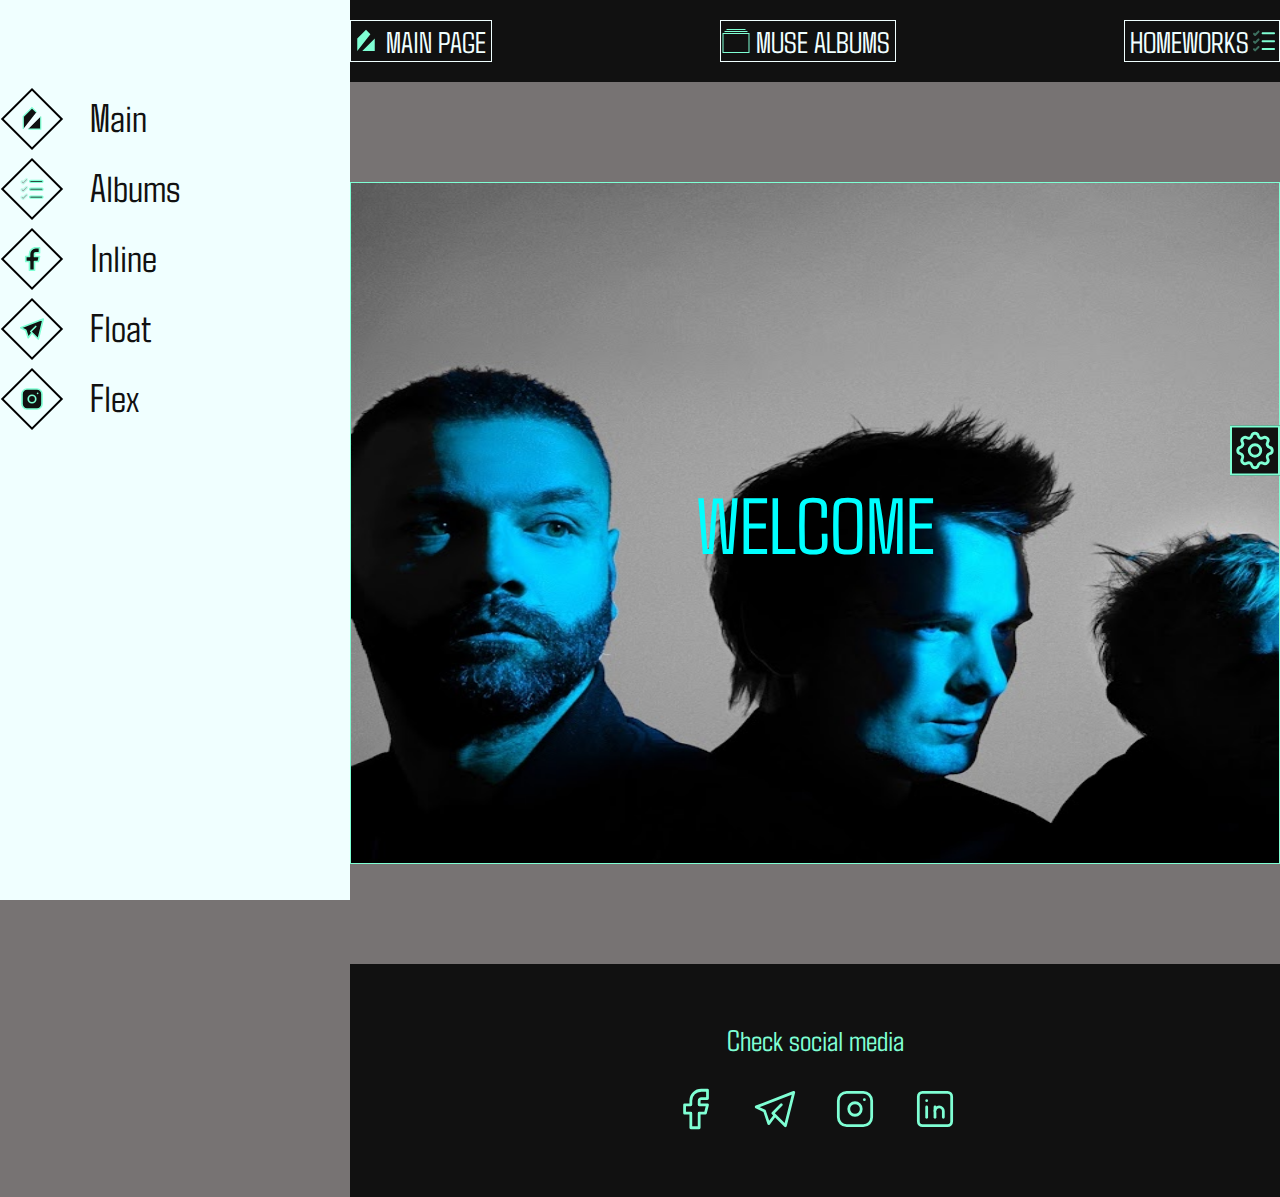
<file: index.html>
<!DOCTYPE html>
<html lang="en">
  <head>
    <meta charset="UTF-8" />
    <meta name="viewport" content="width=device-width, initial-scale=1.0" />
    <title>Main Page</title>
    <link rel="stylesheet" href="css/style.css" />
  </head>
  <body>
    <aside class="right-menu">
      <div class="gear">
        <svg class="setting">
          <use href="img/sprite.svg#setting"></use>
        </svg>
      </div>
      <ul class="right-list">
        <li><a href="#">Button 1</a></li>
        <li><a href="#">Button 2</a></li>
        <li><a href="#">Button 3</a></li>
        <li><a href="#">Button 4</a></li>
      </ul>
    </aside>
    <aside class="left-menu">
      <ul class="left-list">
        <li>
          <a href="#"
            >Main
            <span class="icon-left-menu">
              <svg>
                <use href="img/sprite.svg#home"></use>
              </svg>
            </span>
          </a>
        </li>
        <li>
          <a href="albums.html"
            >Albums
            <span class="icon-left-menu">
              <svg>
                <use href="img/sprite.svg#homeworks"></use>
              </svg>
            </span>
          </a>
        </li>
        <li>
          <a href="inline.html"
            >Inline
            <span class="icon-left-menu">
              <svg>
                <use href="img/sprite.svg#facebook"></use>
              </svg>
            </span>
          </a>
        </li>
        <li>
          <a href="float.html"
            >Float
            <span class="icon-left-menu">
              <svg>
                <use href="img/sprite.svg#telegram"></use>
              </svg>
            </span>
          </a>
        </li>
        <li>
          <a href="flex.html"
            >Flex
            <span class="icon-left-menu">
              <svg>
                <use href="img/sprite.svg#instagram"></use>
              </svg>
            </span>
          </a>
        </li>
      </ul>
    </aside>
    <div class="wrapper">
      <header>
        <div class="container">
          <nav class="nav">
            <ul>
              <li>
                <a href="#"
                  >Main Page
                  <svg class="icon">
                    <use href="img/sprite.svg#home"></use>
                  </svg>
                </a>
              </li>
              <li>
                <a href="albums.html"
                  >Muse Albums
                  <svg class="icon">
                    <use href="img/sprite.svg#albums"></use>
                  </svg>
                </a>
              </li>
              <li class="position-parent">
                <a href="#"
                  >Homeworks
                  <svg class="icon2">
                    <use href="img/sprite.svg#homeworks"></use>
                  </svg>
                </a>
                <ul class="position-child">
                  <li><a href="inline.html">Inline</a></li>
                  <li><a href="float.html">Float</a></li>
                  <li class="position-parent2">
                    <a href="#">More</a>
                    <ul class="position-child2">
                      <li><a href="flex.html">Flex</a></li>
                    </ul>
                  </li>
                </ul>
              </li>
            </ul>
          </nav>
        </div>
      </header>
      <main>
        <div class="container">
          <div class="main-page">
            <h1>welcome</h1>
          </div>
        </div>
      </main>
      <footer class="footer">
        <div class="container">
          <div class="social">
            <span>Check social media</span>
            <ul class="social-list">
              <li>
                <a href="#">
                  <svg class="social-icons">
                    <use href="img/sprite.svg#facebook"></use>
                  </svg>
                </a>
              </li>
              <li>
                <a href="#">
                  <svg class="social-icons">
                    <use href="img/sprite.svg#telegram"></use>
                  </svg>
                </a>
              </li>
              <li>
                <a href="#">
                  <svg class="social-icons">
                    <use href="img/sprite.svg#instagram"></use>
                  </svg>
                </a>
              </li>
              <li>
                <a href="#">
                  <svg class="social-icons">
                    <use href="img/sprite.svg#link"></use>
                  </svg>
                </a>
              </li>
            </ul>
          </div>
        </div>
      </footer>
    </div>
  </body>
</html>
</file>
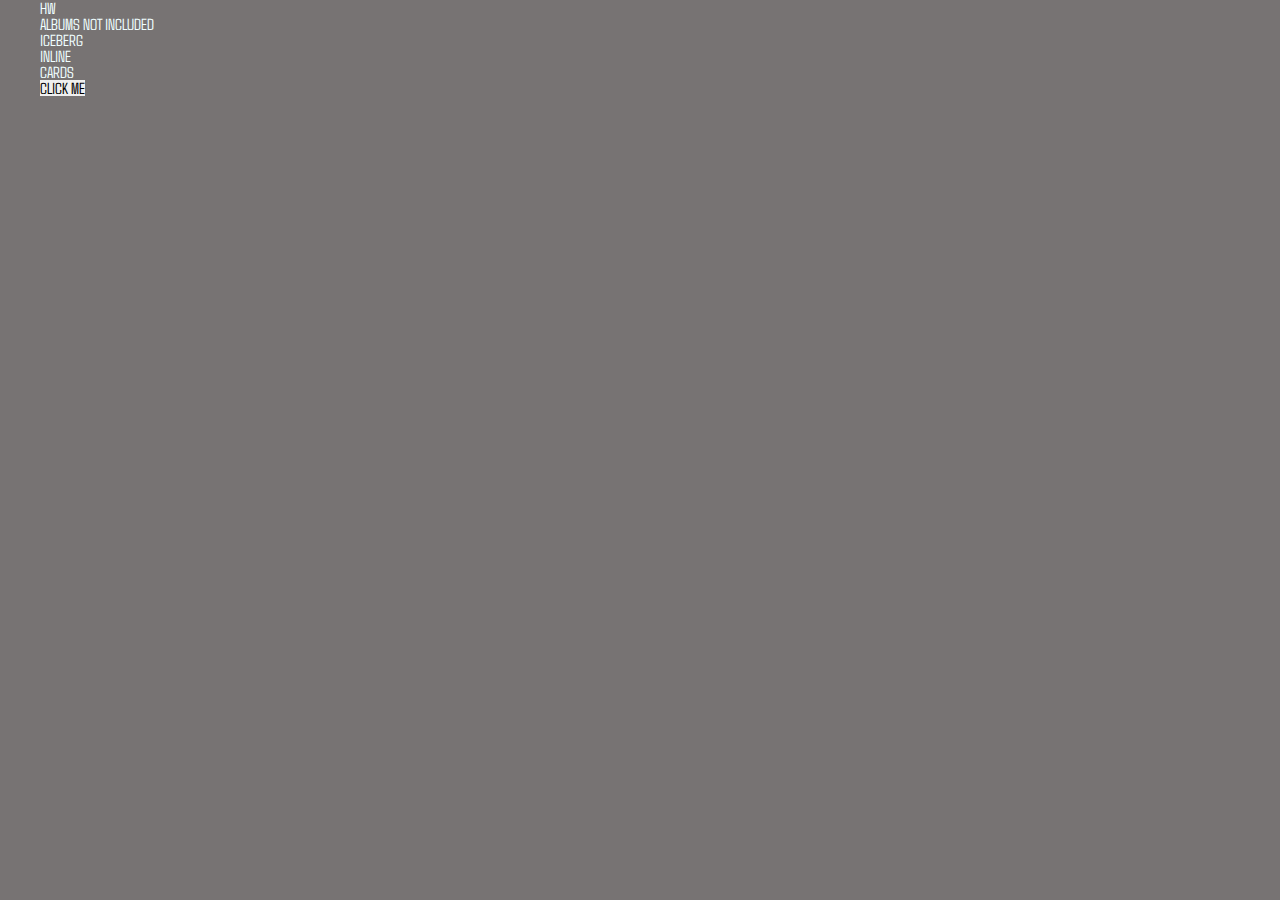
<file: inline-block/index.html>
<!DOCTYPE html>
<html lang="en">
  <head>
    <meta charset="UTF-8" />
    <meta name="viewport" content="width=device-width, initial-scale=1.0" />
    <link rel="stylesheet" href="../css/style.css" />
    <title>Inline</title>
  </head>
  <body>
    <div class="header">
      <div class="container">
        <a href="../index.html" class="logo"> HW </a>
        <ul class="block-list">
          <li>
            <a href="../leftAlbums/index.html">ALBUMS NOT INCLUDED</a>
          </li>
          <li><a href="../iceberg/index.html">ICEBERG</a></li>
          <li>
            <a href="#">INLINE</a>
          </li>
          <li><a href="../cards/index.html">CARDS</a></li>
        </ul>
        <div class="button-block">
          <button>CLICK ME</button>
        </div>
      </div>
    </div>
    <div class="wrapper3">
      <div class="block-top clearfix">
        <div class="block-top-child"></div>
        <div class="block-top-child"></div>
        <div class="block-top-child"></div>
      </div>
      <div class="block-mid clearfix">
        <div class="block-mid-child1">
          <div class="mid1"></div>
          <div class="mid1"></div>
        </div>
        <div class="block-mid-child2">
          <div class="mid2"></div>
          <div class="mid2"></div>
          <div class="mid2"></div>
        </div>
      </div>
      <div class="block-bottom clearfix">
        <div class="block-bottom-child1"></div>
        <div class="block-bottom-child2">
          <div class="bottom-top"></div>
          <div class="bottom-bottom">
            <div class="bottom-bottom-child"></div>
            <div class="bottom-bottom-child">
              <div class="last-bottom"></div>
              <div class="last-bottom"></div>
            </div>
          </div>
        </div>
      </div>
    </div>
  </body>
</html>
</file>
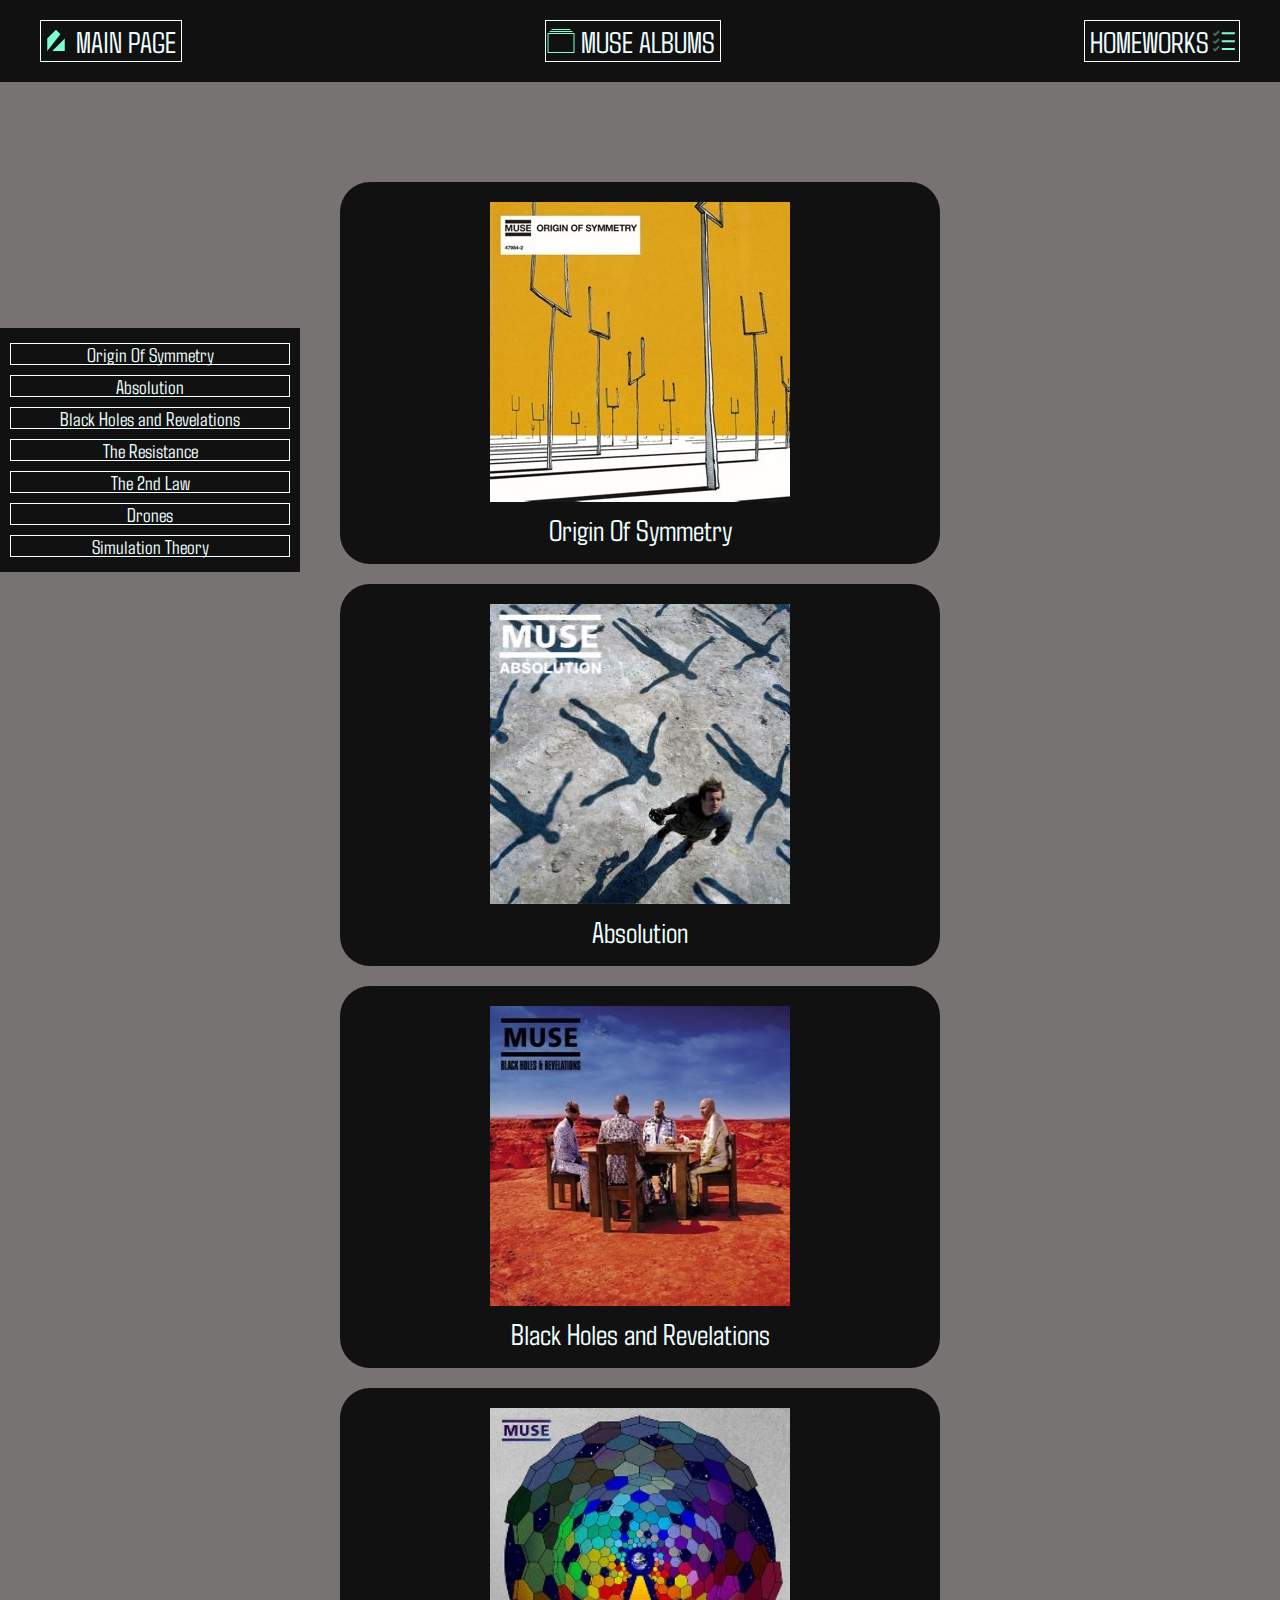
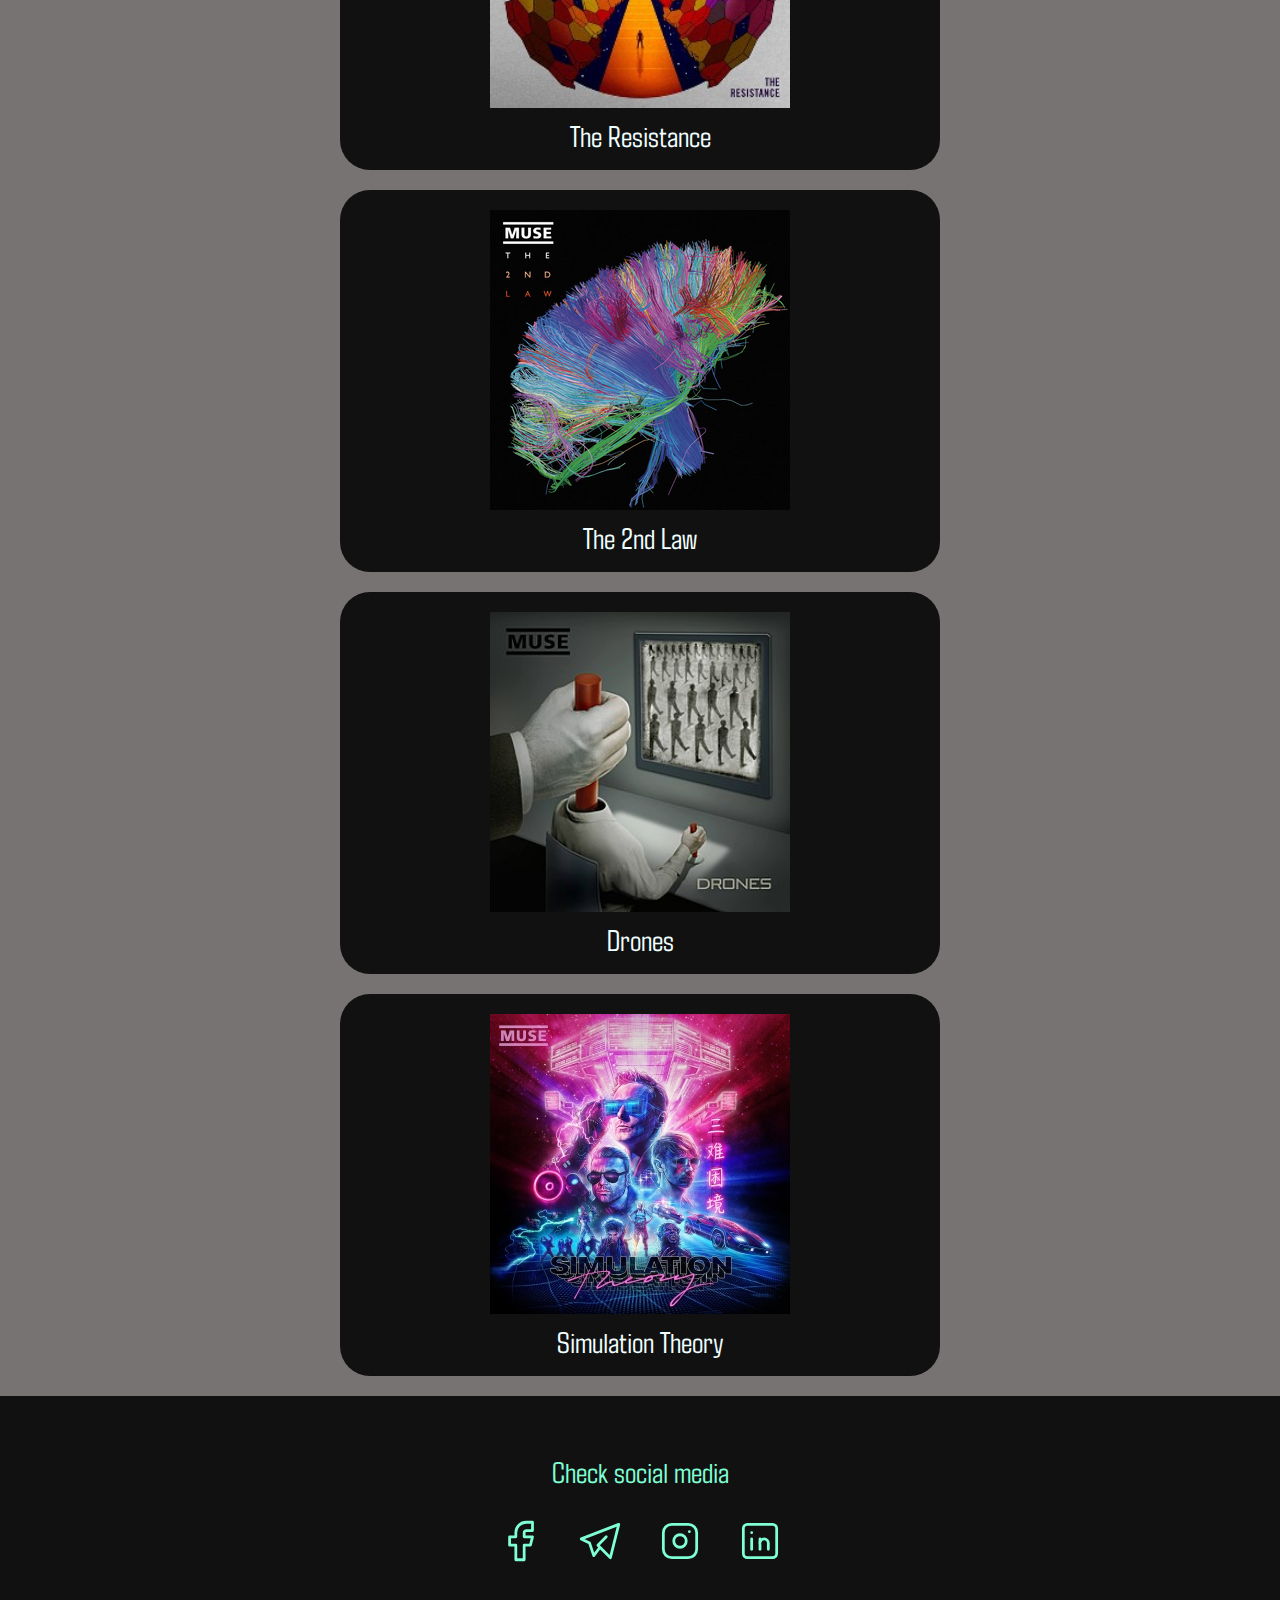
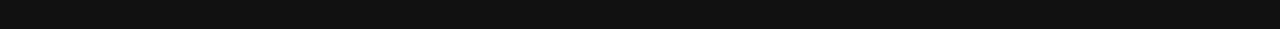
<file: albums.html>
<!DOCTYPE html>
<html lang="en">
  <head>
    <meta charset="UTF-8" />
    <meta http-equiv="X-UA-Compatible" content="IE=edge" />
    <meta name="viewport" content="width=device-width, initial-scale=1.0" />
    <link rel="stylesheet" href="css/style.css" />
    <title>Muse Albums</title>
  </head>
  <body>
    <header>
      <div class="container">
        <nav class="nav">
          <ul>
            <li>
              <a href="index.html"
                >Main Page
                <svg class="icon">
                  <use href="img/sprite.svg#home"></use>
                </svg>
              </a>
            </li>
            <li>
              <a href="albums.html"
                >Muse Albums
                <svg class="icon">
                  <use href="img/sprite.svg#albums"></use>
                </svg>
              </a>
            </li>
            <li class="position-parent">
              <a href="#"
                >Homeworks
                <svg class="icon2">
                  <use href="img/sprite.svg#homeworks"></use>
                </svg>
              </a>
              <ul class="position-child">
                <li><a href="inline.html">Inline</a></li>
                <li><a href="float.html">Float</a></li>
                <li class="position-parent2">
                  <a href="#">More</a>
                  <ul class="position-child2">
                    <li><a href="flex.html">Flex</a></li>
                  </ul>
                </li>
              </ul>
            </li>
          </ul>
        </nav>
      </div>
    </header>
    <main>
      <div class="container">
        <div id="origOfSym" class="album">
          <img
            src="img/MuseOofS.jpg"
            alt="origOfSym"
            width="300"
            height="300"
          />
          <h2>Origin Of Symmetry</h2>
          <div class="hidden">
            <p>Was released in 2001.</p>
            <p>
              Favorite songs: New Born, Bliss, Plug in Baby, Micro Cuts, Feeling
              Good.
            </p>
          </div>
        </div>
        <div id="absolut" class="album">
          <img
            src="img/MuseAbsolution.jpg"
            alt="absolut"
            width="300"
            height="300"
          />
          <h2>Absolution</h2>
          <div class="hidden">
            <p>Was released in 2003.</p>
            <p>
              Favorite songs: Time Is Running Out, Stockholm Syndrome, Hysteria.
            </p>
          </div>
        </div>
        <div id="bhar" class="album">
          <img src="img/MuseBHAR.jpg" alt="bhar" width="300" height="300" />
          <h2>Black Holes and Revelations</h2>
          <div class="hidden">
            <p>Was released in 2006.</p>
            <p>
              Favorite songs: Take a Bow, Starlight, Supermassive Black Hole,
              Knights of Cydonia.
            </p>
          </div>
        </div>
        <div id="resistance" class="album">
          <img
            src="img/MuseTheResistance.jpg"
            alt="resistance"
            width="300"
            height="300"
          />
          <h2>The Resistance</h2>
          <div class="hidden">
            <p>Was released in 2009.</p>
            <p>
              Favorite songs: Uprising, Resistance, Undisclosed Desires,
              Unnatural Selection.
            </p>
          </div>
        </div>
        <div id="the2law" class="album">
          <img
            src="img/MuseThe2Law.jpg"
            alt="the2law"
            width="300"
            height="300"
          />
          <h2>The 2nd Law</h2>
          <div class="hidden">
            <p>Was released in 2012.</p>
            <p>
              Favorite songs: Supremacy, Madness, Panic Station, Survival,
              Animals.
            </p>
          </div>
        </div>
        <div id="drones" class="album">
          <img src="img/MuseDrones.jpg" alt="drones" width="300" height="300" />
          <h2>Drones</h2>
          <div class="hidden">
            <p>Was released in 2015.</p>
            <p>
              Favorite songs: Dead Inside, Psycho, Mercy, Reapers, The Handler,
              The Globalist.
            </p>
          </div>
        </div>
        <div id="simtheory" class="album">
          <img
            src="img/MuseSimulationTheory.jpg"
            alt="simtheory"
            width="300"
            height="300"
          />
          <h2>Simulation Theory</h2>
          <div class="hidden">
            <p>Was released in 2018.</p>
            <p>Favorite songs: The Dark Side, Pressure, Blockades.</p>
          </div>
        </div>
      </div>
      <div class="menu">
        <ul>
          <li><a href="#origOfSym">Origin Of Symmetry</a></li>
          <li><a href="#absolut">Absolution</a></li>
          <li><a href="#bhar">Black Holes and Revelations</a></li>
          <li><a href="#resistance">The Resistance</a></li>
          <li><a href="#the2law">The 2nd Law</a></li>
          <li><a href="#drones">Drones</a></li>
          <li><a href="#simtheory">Simulation Theory</a></li>
        </ul>
      </div>
    </main>
    <footer class="footer">
      <div class="container">
        <div class="social">
          <span>Check social media</span>
          <ul class="social-list">
            <li>
              <a href="#">
                <svg class="social-icons">
                  <use href="img/sprite.svg#facebook"></use>
                </svg>
              </a>
            </li>
            <li>
              <a href="#">
                <svg class="social-icons">
                  <use href="img/sprite.svg#telegram"></use>
                </svg>
              </a>
            </li>
            <li>
              <a href="#">
                <svg class="social-icons">
                  <use href="img/sprite.svg#instagram"></use>
                </svg>
              </a>
            </li>
            <li>
              <a href="#">
                <svg class="social-icons">
                  <use href="img/sprite.svg#link"></use>
                </svg>
              </a>
            </li>
          </ul>
        </div>
      </div>
    </footer>
  </body>
</html>
</file>
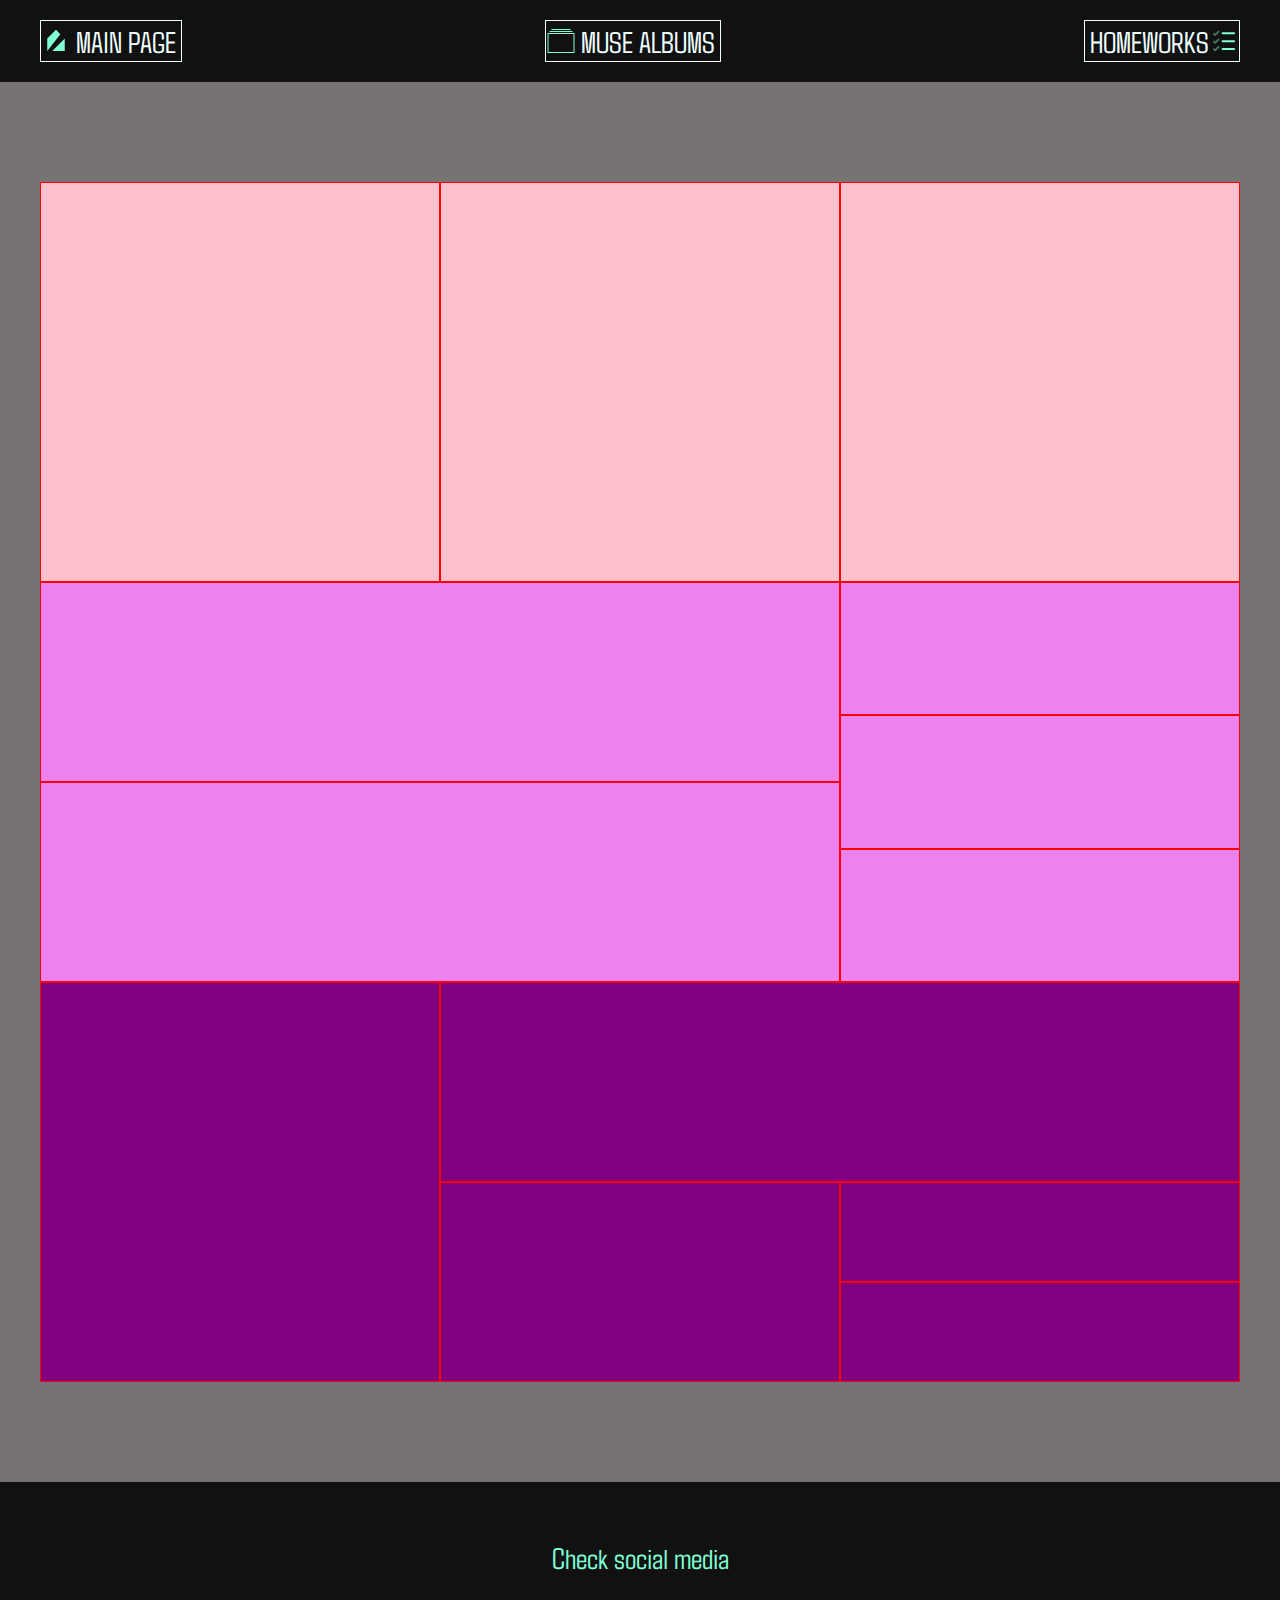
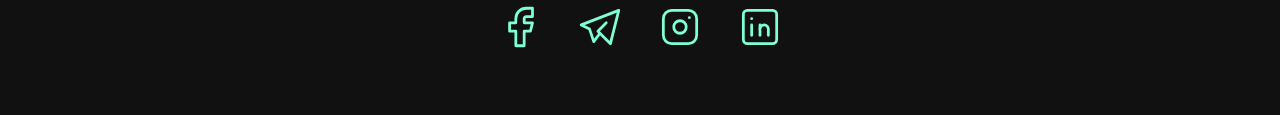
<file: flex.html>
<!DOCTYPE html>
<html lang="en">
  <head>
    <meta charset="UTF-8" />
    <meta name="viewport" content="width=device-width, initial-scale=1.0" />
    <title>Flex</title>
    <link rel="stylesheet" href="css/style.css" />
  </head>
  <body>
    <header>
      <div class="container">
        <nav class="nav">
          <ul>
            <li>
              <a href="index.html"
                >Main Page
                <svg class="icon">
                  <use href="img/sprite.svg#home"></use>
                </svg>
              </a>
            </li>
            <li>
              <a href="albums.html"
                >Muse Albums
                <svg class="icon">
                  <use href="img/sprite.svg#albums"></use>
                </svg>
              </a>
            </li>
            <li class="position-parent">
              <a href="#"
                >Homeworks
                <svg class="icon2">
                  <use href="img/sprite.svg#homeworks"></use>
                </svg>
              </a>
              <ul class="position-child">
                <li><a href="inline.html">Inline</a></li>
                <li><a href="float.html">Float</a></li>
                <li class="position-parent2">
                  <a href="#">More</a>
                  <ul class="position-child2">
                    <li><a href="flex.html">Flex</a></li>
                  </ul>
                </li>
              </ul>
            </li>
          </ul>
        </nav>
      </div>
    </header>
    <main>
      <div class="container">
        <div class="homework-container">
          <div class="flex-parent bg-top">
            <div class="w400 h400 border"></div>
            <div class="w400 h400 border"></div>
            <div class="w400 h400 border"></div>
          </div>
          <div class="flex-parent bg-mid">
            <div class="w800">
              <div class="h200 border"></div>
              <div class="h200 border"></div>
            </div>
            <div class="w400">
              <div class="h133 border"></div>
              <div class="h133 border"></div>
              <div class="h133 border"></div>
            </div>
          </div>
          <div class="flex-parent bg-bottom">
            <div class="w400 h400 border"></div>
            <div class="w800">
              <div class="h200 border"></div>
              <div class="flex-parent">
                <div class="w400 h200 border"></div>
                <div class="w400">
                  <div class="h100 border"></div>
                  <div class="h100 border"></div>
                </div>
              </div>
            </div>
          </div>
        </div>
      </div>
    </main>
    <footer class="footer">
      <div class="container">
        <div class="social">
          <span>Check social media</span>
          <ul class="social-list">
            <li>
              <a href="#">
                <svg class="social-icons">
                  <use href="img/sprite.svg#facebook"></use>
                </svg>
              </a>
            </li>
            <li>
              <a href="#">
                <svg class="social-icons">
                  <use href="img/sprite.svg#telegram"></use>
                </svg>
              </a>
            </li>
            <li>
              <a href="#">
                <svg class="social-icons">
                  <use href="img/sprite.svg#instagram"></use>
                </svg>
              </a>
            </li>
            <li>
              <a href="#">
                <svg class="social-icons">
                  <use href="img/sprite.svg#link"></use>
                </svg>
              </a>
            </li>
          </ul>
        </div>
      </div>
    </footer>
  </body>
</html>
</file>
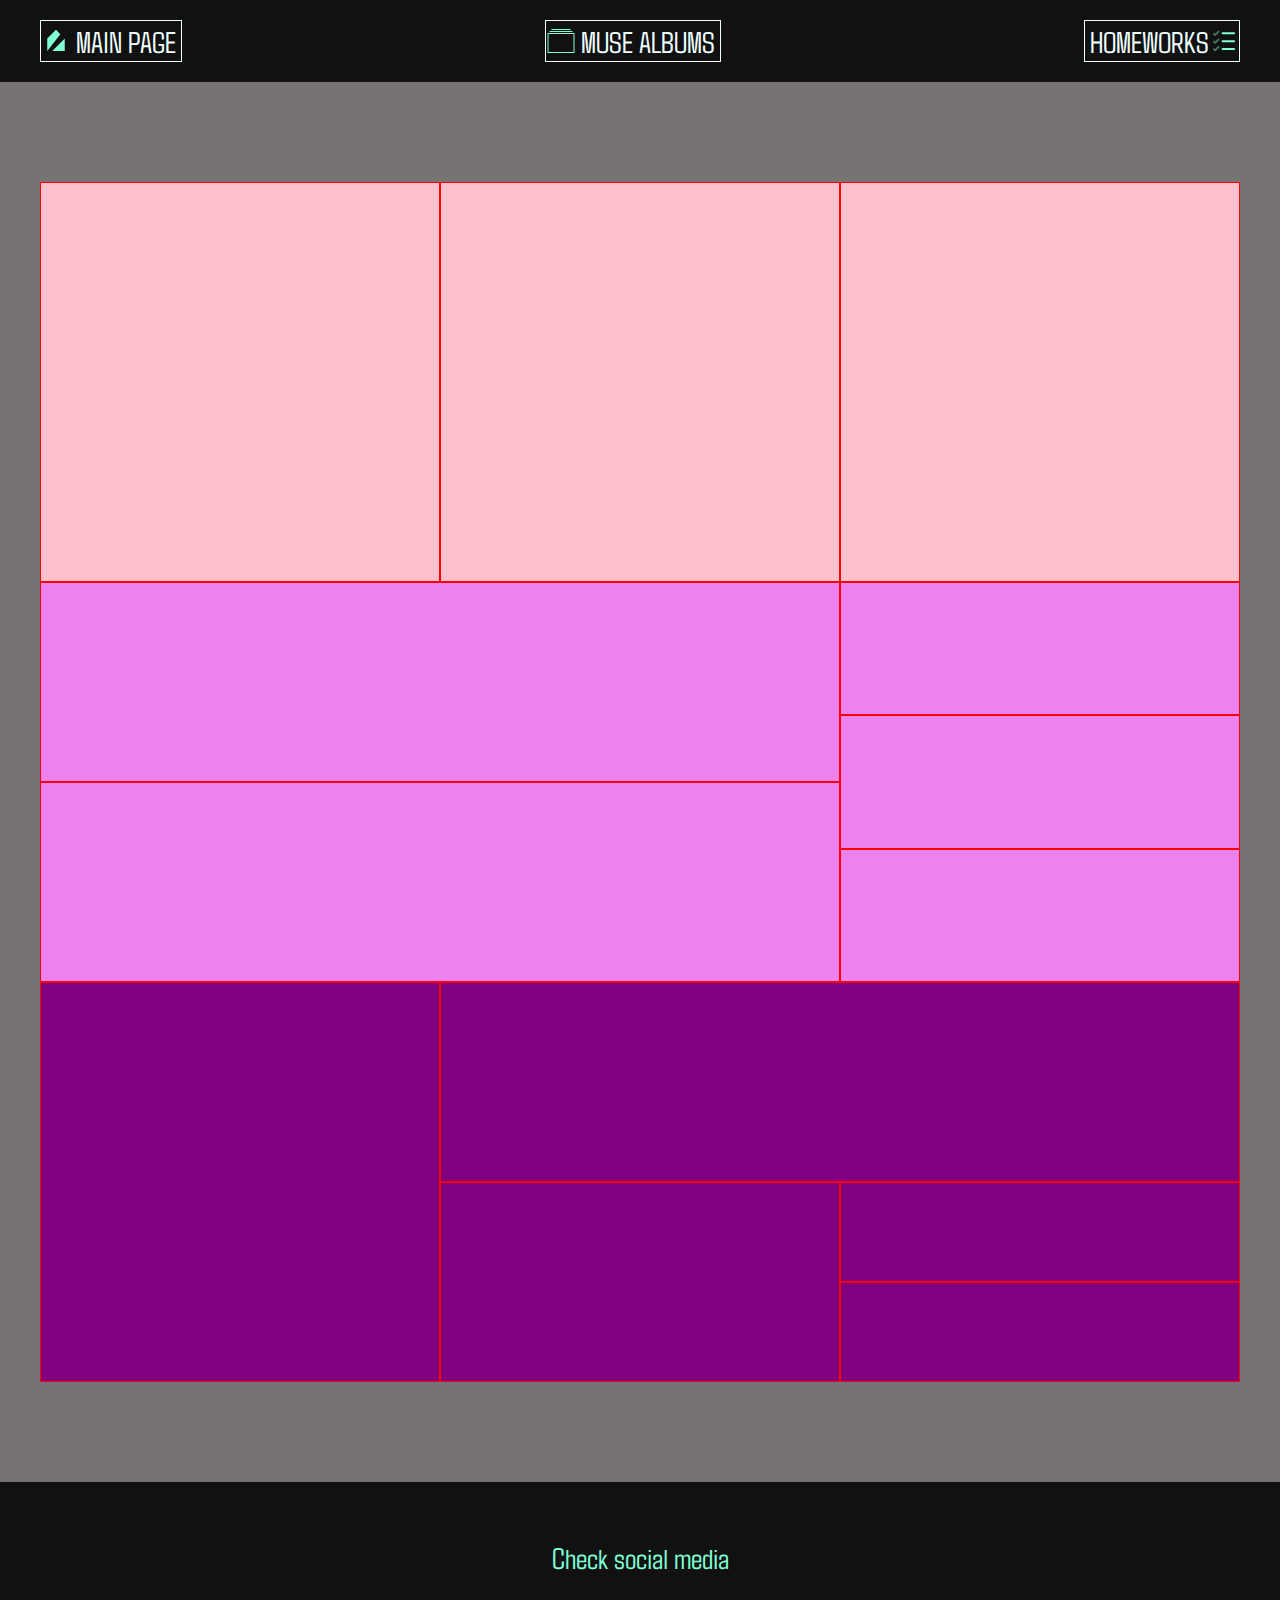
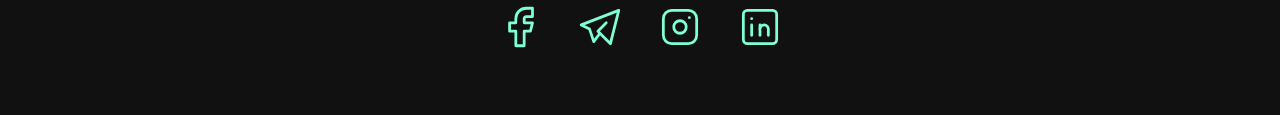
<file: float.html>
<!DOCTYPE html>
<html lang="en">
  <head>
    <meta charset="UTF-8" />
    <meta name="viewport" content="width=device-width, initial-scale=1.0" />
    <title>Float</title>
    <link rel="stylesheet" href="css/style.css" />
  </head>
  <body>
    <header>
      <div class="container">
        <nav class="nav">
          <ul>
            <li>
              <a href="index.html"
                >Main Page
                <svg class="icon">
                  <use href="img/sprite.svg#home"></use>
                </svg>
              </a>
            </li>
            <li>
              <a href="albums.html"
                >Muse Albums
                <svg class="icon">
                  <use href="img/sprite.svg#albums"></use>
                </svg>
              </a>
            </li>
            <li class="position-parent">
              <a href="#"
                >Homeworks
                <svg class="icon2">
                  <use href="img/sprite.svg#homeworks"></use>
                </svg>
              </a>
              <ul class="position-child">
                <li><a href="inline.html">Inline</a></li>
                <li><a href="float.html">Float</a></li>
                <li class="position-parent2">
                  <a href="#">More</a>
                  <ul class="position-child2">
                    <li><a href="flex.html">Flex</a></li>
                  </ul>
                </li>
              </ul>
            </li>
          </ul>
        </nav>
      </div>
    </header>
    <main>
      <div class="container">
        <div class="homework-container">
          <div class="clearfix bg-top">
            <div class="w400 h400 float-child border"></div>
            <div class="w400 h400 float-child border"></div>
            <div class="w400 h400 float-child border"></div>
          </div>
          <div class="clearfix bg-mid">
            <div class="w800 float-child">
              <div class="h200 border"></div>
              <div class="h200 border"></div>
            </div>
            <div class="w400 float-child">
              <div class="h133 border"></div>
              <div class="h133 border"></div>
              <div class="h133 border"></div>
            </div>
          </div>
          <div class="clearfix bg-bottom">
            <div class="w400 h400 float-child border"></div>
            <div class="w800 float-child">
              <div class="h200 border"></div>
              <div class="clearfix">
                <div class="w400 h200 float-child border"></div>
                <div class="w400 float-child">
                  <div class="h100 border"></div>
                  <div class="h100 border"></div>
                </div>
              </div>
            </div>
          </div>
        </div>
      </div>
    </main>
    <footer class="footer">
      <div class="container">
        <div class="social">
          <span>Check social media</span>
          <ul class="social-list">
            <li>
              <a href="#">
                <svg class="social-icons">
                  <use href="img/sprite.svg#facebook"></use>
                </svg>
              </a>
            </li>
            <li>
              <a href="#">
                <svg class="social-icons">
                  <use href="img/sprite.svg#telegram"></use>
                </svg>
              </a>
            </li>
            <li>
              <a href="#">
                <svg class="social-icons">
                  <use href="img/sprite.svg#instagram"></use>
                </svg>
              </a>
            </li>
            <li>
              <a href="#">
                <svg class="social-icons">
                  <use href="img/sprite.svg#link"></use>
                </svg>
              </a>
            </li>
          </ul>
        </div>
      </div>
    </footer>
  </body>
</html>
</file>
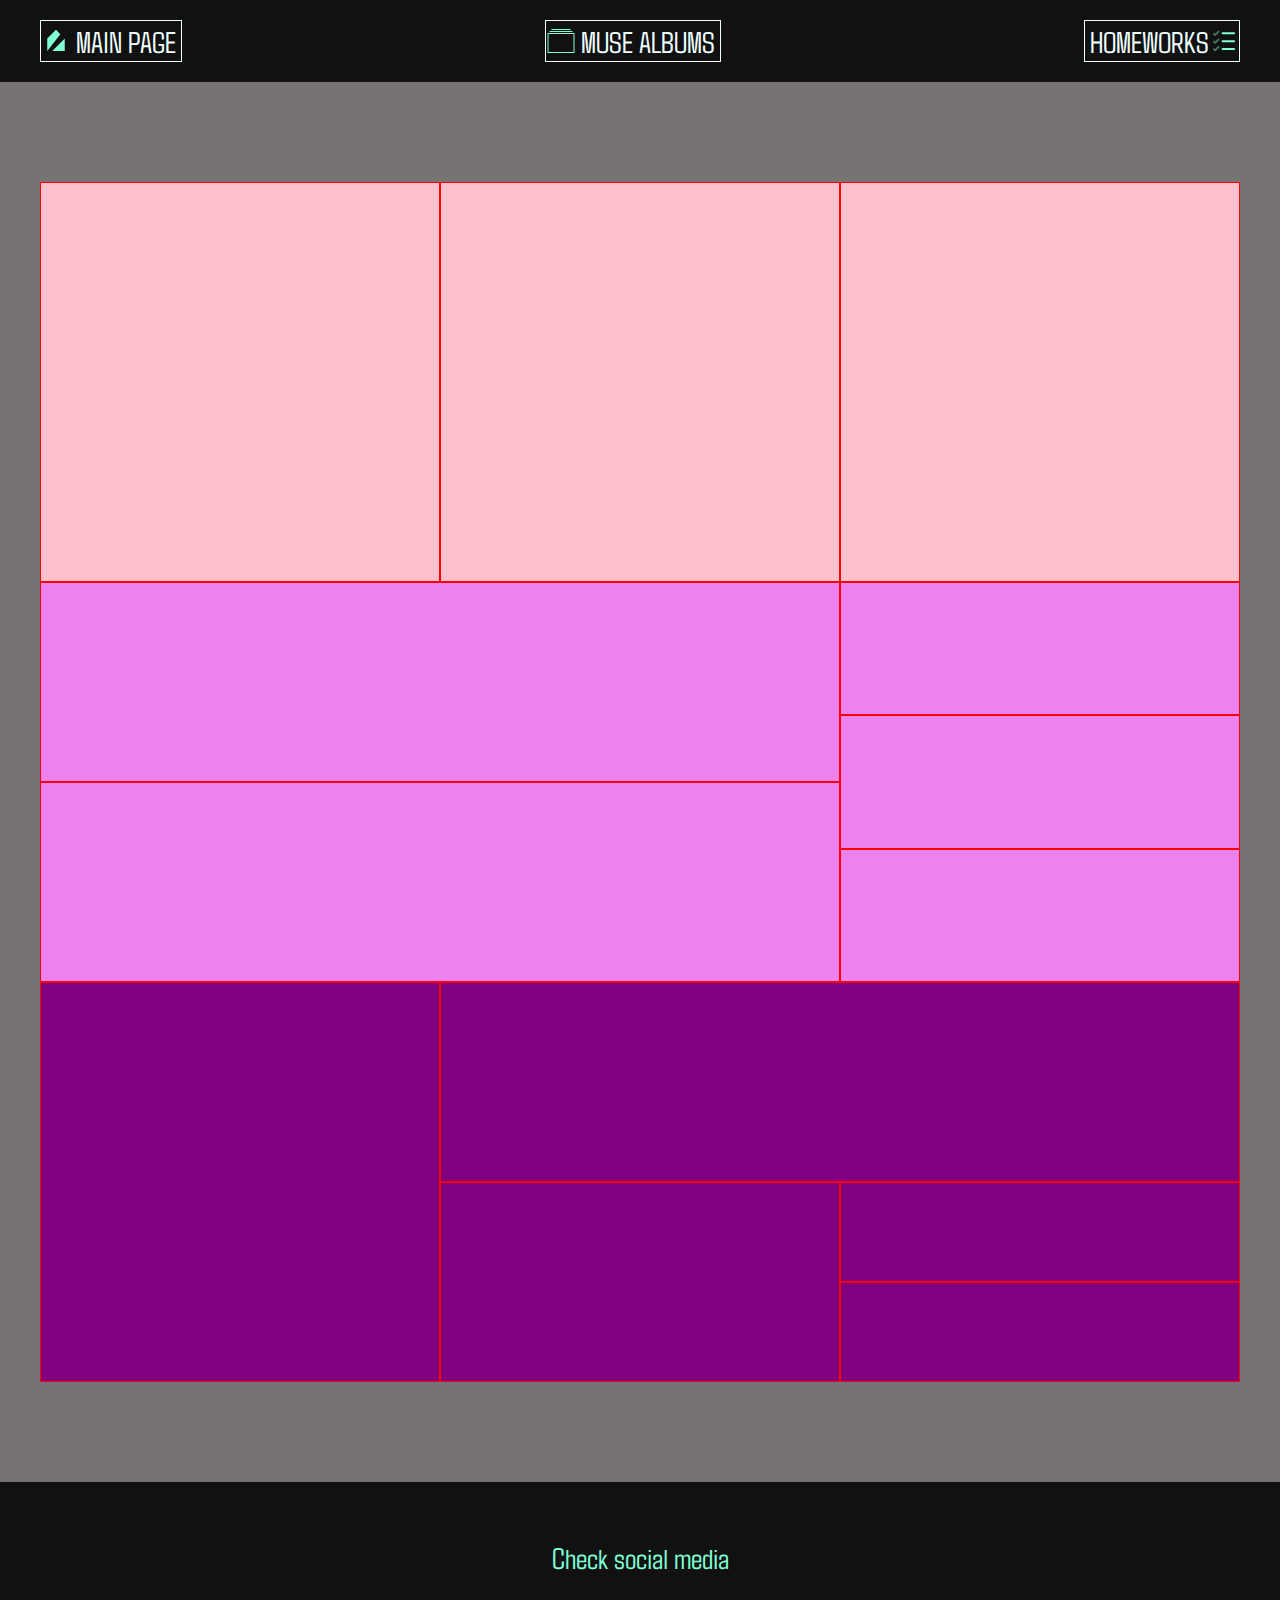
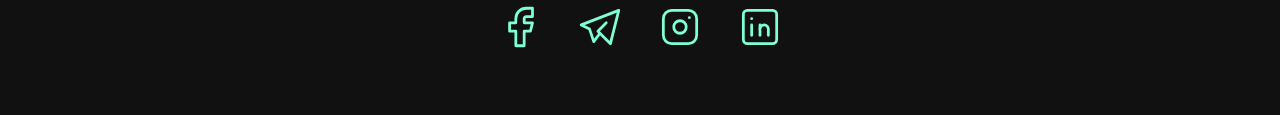
<file: inline.html>
<!DOCTYPE html>
<html lang="en">
  <head>
    <meta charset="UTF-8" />
    <meta name="viewport" content="width=device-width, initial-scale=1.0" />
    <title>Inline Block</title>
    <link rel="stylesheet" href="css/style.css" />
  </head>
  <body>
    <header>
      <div class="container">
        <nav class="nav">
          <ul>
            <li>
              <a href="index.html"
                >Main Page
                <svg class="icon">
                  <use href="img/sprite.svg#home"></use>
                </svg>
              </a>
            </li>
            <li>
              <a href="albums.html"
                >Muse Albums
                <svg class="icon">
                  <use href="img/sprite.svg#albums"></use>
                </svg>
              </a>
            </li>
            <li class="position-parent">
              <a href="#"
                >Homeworks
                <svg class="icon2">
                  <use href="img/sprite.svg#homeworks"></use>
                </svg>
              </a>
              <ul class="position-child">
                <li><a href="inline.html">Inline</a></li>
                <li><a href="float.html">Float</a></li>
                <li class="position-parent2">
                  <a href="#">More</a>
                  <ul class="position-child2">
                    <li><a href="flex.html">Flex</a></li>
                  </ul>
                </li>
              </ul>
            </li>
          </ul>
        </nav>
      </div>
    </header>
    <main>
      <div class="container">
        <div class="homework-container">
          <div class="inline-parent bg-top">
            <div class="w400 h400 inline-child border"></div>
            <div class="w400 h400 inline-child border"></div>
            <div class="w400 h400 inline-child border"></div>
          </div>
          <div class="inline-parent bg-mid">
            <div class="w800 inline-child">
              <div class="h200 border"></div>
              <div class="h200 border"></div>
            </div>
            <div class="w400 inline-child">
              <div class="h133 border"></div>
              <div class="h133 border"></div>
              <div class="h133 border"></div>
            </div>
          </div>
          <div class="inline-parent bg-bottom">
            <div class="w400 h400 inline-child border"></div>
            <div class="w800 inline-child">
              <div class="h200 border"></div>
              <div class="inline-parent">
                <div class="w400 h200 inline-child border"></div>
                <div class="w400 inline-child">
                  <div class="h100 border"></div>
                  <div class="h100 border"></div>
                </div>
              </div>
            </div>
          </div>
        </div>
      </div>
    </main>
    <footer class="footer">
      <div class="container">
        <div class="social">
          <span>Check social media</span>
          <ul class="social-list">
            <li>
              <a href="#">
                <svg class="social-icons">
                  <use href="img/sprite.svg#facebook"></use>
                </svg>
              </a>
            </li>
            <li>
              <a href="#">
                <svg class="social-icons">
                  <use href="img/sprite.svg#telegram"></use>
                </svg>
              </a>
            </li>
            <li>
              <a href="#">
                <svg class="social-icons">
                  <use href="img/sprite.svg#instagram"></use>
                </svg>
              </a>
            </li>
            <li>
              <a href="#">
                <svg class="social-icons">
                  <use href="img/sprite.svg#link"></use>
                </svg>
              </a>
            </li>
          </ul>
        </div>
      </div>
    </footer>
  </body>
</html>
</file>
<file: css/style.css>
@import url(reset.css);

@font-face {
  font-family: "Agdasima";
  src: url("../fonts/Agdasima-Regular.woff2") format("woff2");
  font-weight: 100;
  font-display: swap;
}

@font-face {
  font-family: "Crimson Text";
  src: url("../fonts/CrimsonText-Regular.woff2") format("woff2");
  font-weight: 400;
  font-display: swap;
}

@font-face {
  font-family: "IBM Plex Mono";
  src: url("../fonts/IBMPlexMono-Regular.woff2") format("woff2");
  font-weight: 400;
  font-display: swap;
}

/* ! ----------GLOBAL------------- */

body {
  background: rgb(119, 115, 115);
  font-family: "Agdasima";
}

header {
  background: #111;
}

h1 {
  font-size: 80px;
  text-transform: uppercase;
  text-align: center;
  color: aqua;
}

h2 {
  color: azure;
  font-size: 30px;
  margin-top: 10px;
}

a {
  text-decoration: none;
  color: azure;
  width: 100%;
}

.container {
  max-width: 1200px;
  margin: 0 auto;
}

/* ?---------Left Menu-------------- */

.wrapper {
  padding-left: 65px;
  transition: all 1s ease;
}

.left-menu {
  position: fixed;
  top: 0;
  bottom: 0;
  left: 0;
  background: azure;
  width: 65px;
  overflow: hidden;
  transition: all 1s ease;
}

.left-menu:hover {
  width: 350px;
}

.left-menu:hover + .wrapper {
  padding-left: 350px;
}

.left-list {
  padding-top: 82px;
}

.left-list li a {
  color: #111;
  font-size: 40px;
  padding: 15px 0 15px 90px;
  position: relative;
  display: block;
  transition: all 1s ease;
}

.left-list li:hover a {
  background: aquamarine;
}

.left-list li:hover svg {
  transform: scale(1.5) rotate(45deg);
  fill: aquamarine;
  stroke: black;
}

.icon-left-menu {
  position: absolute;
  top: 15px;
  left: 10px;
  border: 2px solid black;
  padding: 5px;
  transform: rotate(-45deg);
  overflow: hidden;
  line-height: 10px;
}

.icon-left-menu > svg {
  width: 30px;
  height: 30px;
  transform: rotate(45deg);
  transition: all 1s ease;
  fill: #111;
  stroke: aquamarine;
}

/* ?---------Right Menu------------- */

.right-menu {
  position: fixed;
  top: 50%;
  right: -200px;
  transform: translateY(-50%);
  transition: transform 1s ease;
}

.gear {
  position: absolute;
  top: 50%;
  left: -25%;
  transform: translateY(-50%);
  width: 50px;
  height: 50px;
  background: #111;
  cursor: pointer;
  border: 2px solid aquamarine;
}

.right-list {
  width: 200px;
  background: azure;
  text-align: center;
  border: 1px solid #111;
}

.right-list li {
  margin: 25px 10px;
  background: aquamarine;
}

.right-list li a {
  display: block;
  color: #111;
  font-size: 20px;
  padding: 10px 0;
}

.setting {
  fill: #111;
  stroke: aquamarine;
  width: 100%;
  height: 100%;
  animation: gear 1s linear infinite;
}

.right-menu:hover {
  transform: translateX(-200px) translateY(-50%);
}

.right-menu:hover .setting {
  animation-play-state: paused;
}

@keyframes gear {
  100% {
    transform: rotate(-180deg);
  }
}

/* ?----------HEADER---------------- */

.nav {
  text-transform: uppercase;
  font-size: 30px;
  padding: 20px 0;
}

.nav > ul {
  display: flex;
  justify-content: space-between;
}

.nav > ul > li > a {
  display: block;
  position: relative;
  padding: 5px 5px 5px 35px;
  border: 1px solid azure;
  transition: color 2s ease;
}

.nav > ul > li:last-child > a {
  padding: 5px 30px 5px 5px;
}

.position-parent {
  position: relative;
}

.position-parent2 {
  position: relative;
}

.nav > ul > li:hover > a {
  color: aquamarine;
}

.position-parent:hover .position-child {
  left: 0;
  top: 100%;
}

.position-parent2:hover .position-child2 {
  right: 100%;
  z-index: 1;
}

.position-child {
  text-align: center;
  background: azure;
  position: absolute;
  width: 100%;
  top: 150%;
  left: -1200%;
  font-family: "IBM Plex Mono";
  transition: left 1s linear, top 0.3s ease 0.7s;
}

.position-child li a {
  color: #111;
  display: block;
  border: 1px solid aquamarine;
}

.position-child2 {
  width: 100%;
  position: absolute;
  right: 0;
  top: 0;
  text-align: center;
  background: azure;
  z-index: -1;
  font-family: "Crimson Text";
  transition: right 0.5s ease;
}

.icon {
  width: 30px;
  height: 30px;
  fill: aquamarine;
  position: absolute;
  top: 5px;
  left: 0;
}

.icon2 {
  width: 30px;
  height: 30px;
  fill: aquamarine;
  position: absolute;
  top: 5px;
  right: 0;
}

/* ?------------Main Page--------------- */

.main-page {
  padding: 300px 0;
  background: url(../img/Muse4.jpg) no-repeat 50% 0 / 1200px 1000px;
  border: 1px solid aquamarine;
  margin: 100px 0;
}

/* ?------------ALBUMS------------------  */

.album {
  border-radius: 30px;
  padding: 20px 0;
  color: azure;
  max-width: 600px;
  margin: 20px auto;
  text-align: center;
  background: #111;
  position: relative;
}

.album:first-child {
  margin-top: 100px;
}

.menu {
  width: 300px;
  background: #111;
  font-size: 20px;
  padding: 5px 0;
  text-align: center;
  position: fixed;
  left: 0;
  top: 50%;
  margin-top: -122px;
}

.menu ul li {
  border: 1px solid azure;
  margin: 10px;
}

.menu ul li a {
  display: block;
}

.menu ul li:hover a {
  color: aqua;
}

.hidden {
  display: none;
  height: 200px;
  overflow: hidden;
  font-size: 20px;
  font-weight: 900;
  position: absolute;
  top: 50%;
  left: 0;
  right: 0;
  margin-top: -100px;
  color: #111;
  background: rgba(255, 255, 255, 0.7);
  padding: 50px 10px;
}

.album:hover .hidden {
  display: block;
}

/* ?------Homeworks Global---------- */

.homework-container {
  margin: 100px 0;
}

.w400 {
  width: 400px;
}

.w800 {
  width: 800px;
}

.h400 {
  height: 400px;
}

.h200 {
  height: 200px;
}

.h133 {
  height: 133.3px;
}

.h100 {
  height: 100px;
}

.border {
  border: 1px solid red;
}

.bg-top {
  background: pink;
}

.bg-mid {
  background: violet;
}

.bg-bottom {
  background: purple;
}

/* -----Inline---------- */

.inline-parent {
  font-size: 0;
}

.inline-child {
  font-size: 16px;
  display: inline-block;
}

/* -----Float------------- */

.clearfix::after {
  display: block;
  content: "";
  clear: both;
}

.float-child {
  float: left;
}

/* ----Flex----------------- */

.flex-parent {
  display: flex;
}

/* ?----Footer--------- */

.footer {
  background: #111;
  padding: 60px 0;
}

.social {
  text-align: center;
  color: aquamarine;
  font-size: 30px;
}

.social-list {
  display: flex;
  justify-content: center;
  gap: 30px;
  margin-top: 30px;
}

.social-list li a {
  display: block;
}

.social-icons {
  fill: #111;
  stroke: aquamarine;
  width: 50px;
  height: 50px;
  transition: stroke 0.5s ease, fill 1s ease 0.5s;
}

.social-list li a:hover .social-icons {
  fill: aquamarine;
  stroke: black;
}
</file>
